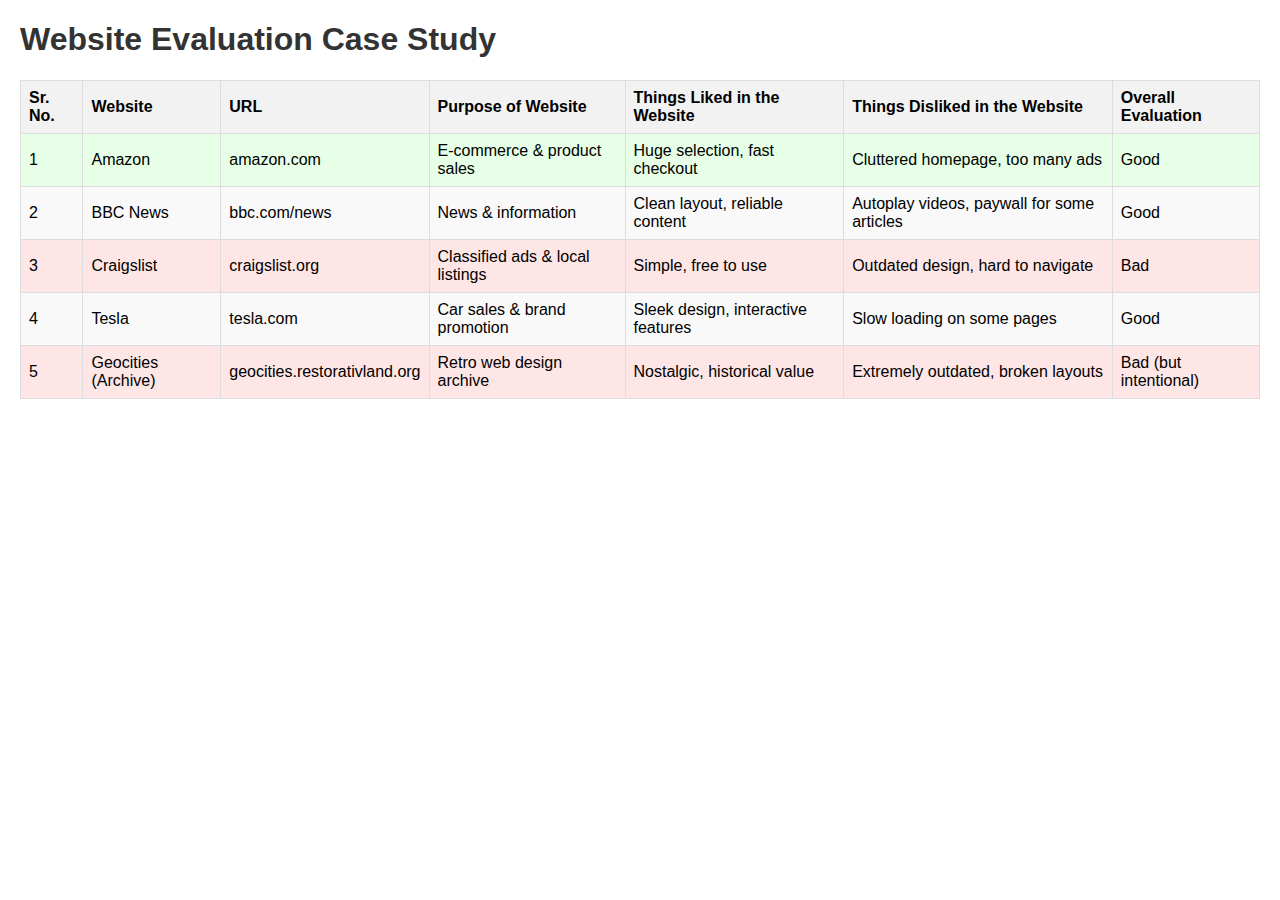
<file: Web Technology Laboratory/WT-Pract-01/index.html>
<!DOCTYPE html>
<html lang="en">
<head>
    <meta charset="UTF-8">
    <meta name="viewport" content="width=device-width, initial-scale=1.0">
    <title>Website Evaluation Case Study</title>
    <style>
        body {
            font-family: Arial, sans-serif;
            margin: 20px;
        }
        h1 {
            color: #333;
        }
        table {
            width: 100%;
            border-collapse: collapse;
            margin-top: 20px;
        }
        th, td {
            border: 1px solid #ddd;
            padding: 8px;
            text-align: left;
        }
        th {
            background-color: #f2f2f2;
        }
        tr:nth-child(even) {
            background-color: #f9f9f9;
        }
        .good {
            background-color: #e6ffe6;
        }
        .bad {
            background-color: #ffe6e6;
        }
    </style>
</head>
<body>
    <h1>Website Evaluation Case Study</h1>
    
    <table>
        <thead>
            <tr>
                <th>Sr. No.</th>
                <th>Website</th>
                <th>URL</th>
                <th>Purpose of Website</th>
                <th>Things Liked in the Website</th>
                <th>Things Disliked in the Website</th>
                <th>Overall Evaluation</th>
            </tr>
        </thead>
        <tbody>
            <tr class="good">
                <td>1</td>
                <td>Amazon</td>
                <td>amazon.com</td>
                <td>E-commerce & product sales</td>
                <td>Huge selection, fast checkout</td>
                <td>Cluttered homepage, too many ads</td>
                <td>Good</td>
            </tr>
            <tr class="good">
                <td>2</td>
                <td>BBC News</td>
                <td>bbc.com/news</td>
                <td>News & information</td>
                <td>Clean layout, reliable content</td>
                <td>Autoplay videos, paywall for some articles</td>
                <td>Good</td>
            </tr>
            <tr class="bad">
                <td>3</td>
                <td>Craigslist</td>
                <td>craigslist.org</td>
                <td>Classified ads & local listings</td>
                <td>Simple, free to use</td>
                <td>Outdated design, hard to navigate</td>
                <td>Bad</td>
            </tr>
            <tr class="good">
                <td>4</td>
                <td>Tesla</td>
                <td>tesla.com</td>
                <td>Car sales & brand promotion</td>
                <td>Sleek design, interactive features</td>
                <td>Slow loading on some pages</td>
                <td>Good</td>
            </tr>
            <tr class="bad">
                <td>5</td>
                <td>Geocities (Archive)</td>
                <td>geocities.restorativland.org</td>
                <td>Retro web design archive</td>
                <td>Nostalgic, historical value</td>
                <td>Extremely outdated, broken layouts</td>
                <td>Bad (but intentional)</td>
            </tr>
        </tbody>
    </table>
</body>
</html>
</file>
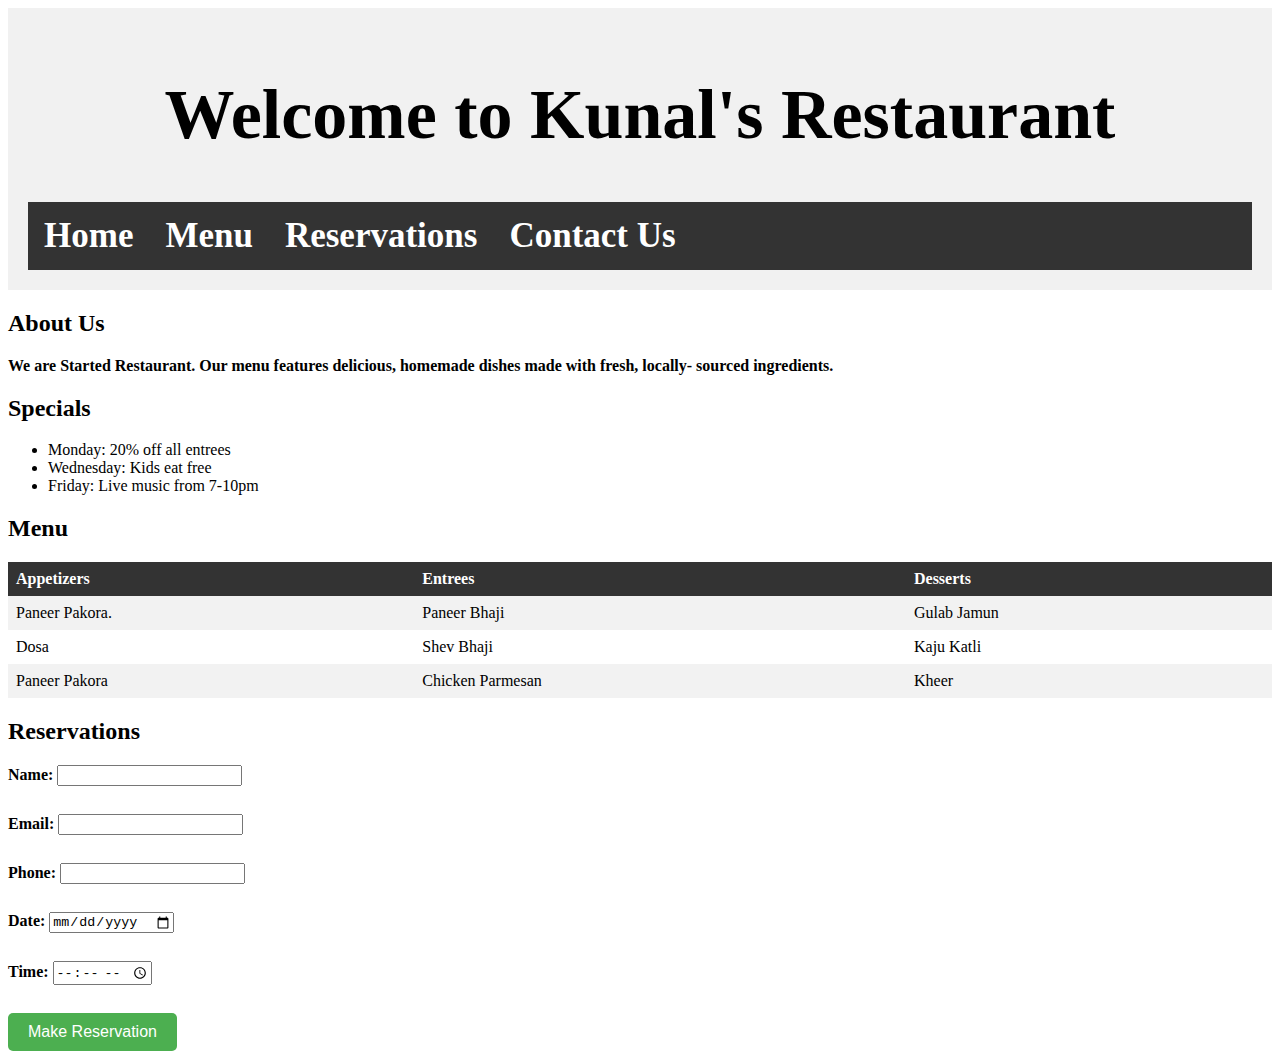
<file: Web Technology Laboratory/WT-Pract-02/index.html>
<!DOCTYPE html>
<html>
<head>
<meta charset="UTF-8">
<title>Welcome to Kunal Restaurant</title>
<!-- External CSS style sheet -->
<link rel="stylesheet" type="text/css" href="style.css">
</head>
<body>
<!-- Header section -->
<header>
<h1>Welcome to Kunal's Restaurant</h1>
<nav>
<ul>
<li><a href="#">Home</a></li>
<li><a href="#">Menu</a></li>
<li><a href="#">Reservations</a></li>
<li><a href="#">Contact Us</a></li>
</ul>
</nav>
</header>
<!-- Main content section -->
<main>
<h2>About Us</h2>

<p><b>We are Started Restaurant. Our menu features delicious, homemade dishes made with fresh, locally-
sourced ingredients.</b></p>

<h2>Specials</h2>
<ul>
  <li>Monday: 20% off all entrees</li>
<li>Wednesday: Kids eat free</li>
<li>Friday: Live music from 7-10pm</li>
</ul>
<h2>Menu</h2>
<table>
<tr>
<th>Appetizers</th>
<th>Entrees</th>
<th>Desserts</th>
</tr>
<tr>
<td>Paneer Pakora.</td>
<td>Paneer Bhaji</td>
<td>Gulab Jamun</td>
</tr>
<tr>
<td>Dosa</td>
<td>Shev Bhaji</td>
<td>Kaju Katli</td>
</tr>
<tr>
<td>Paneer Pakora</td>
<td>Chicken Parmesan</td>
<td>Kheer</td>
</tr>
</table>
<h2>Reservations</h2>
<form>
<label for="name" style="font-weight: bold;">Name:</label>
<input type="text" id="name" name="name" required style="margin-bottom: 10px;"><br><br>
<label for="email" style="font-weight: bold;">Email:</label>
<input type="email" id="email" name="email" required style="margin-bottom: 10px;"><br><br>
<label for="phone" style="font-weight: bold;">Phone:</label>
<input type="tel" id="phone" name="phone" style="margin-bottom: 10px;"><br><br>
<label for="date" style="font-weight: bold;">Date:</label>
<input type="date" id="date" name="date" required style="margin-bottom: 10px;"><br><br>
<label for="time" style="font-weight: bold;">Time:</label>
<input type="time" id="time" name="time" required style="margin-bottom: 10px;"><br><br>
<input type="submit" value="Make Reservation" style="background-color: #4CAF50; border: none; color:
white; padding: 10px 20px; text-align: center; text-decoration: none; display: inline-block; font-size: 16px; cursor:
pointer; border-radius: 5px;">
</form>
</main>
</body>
</html>
</file>
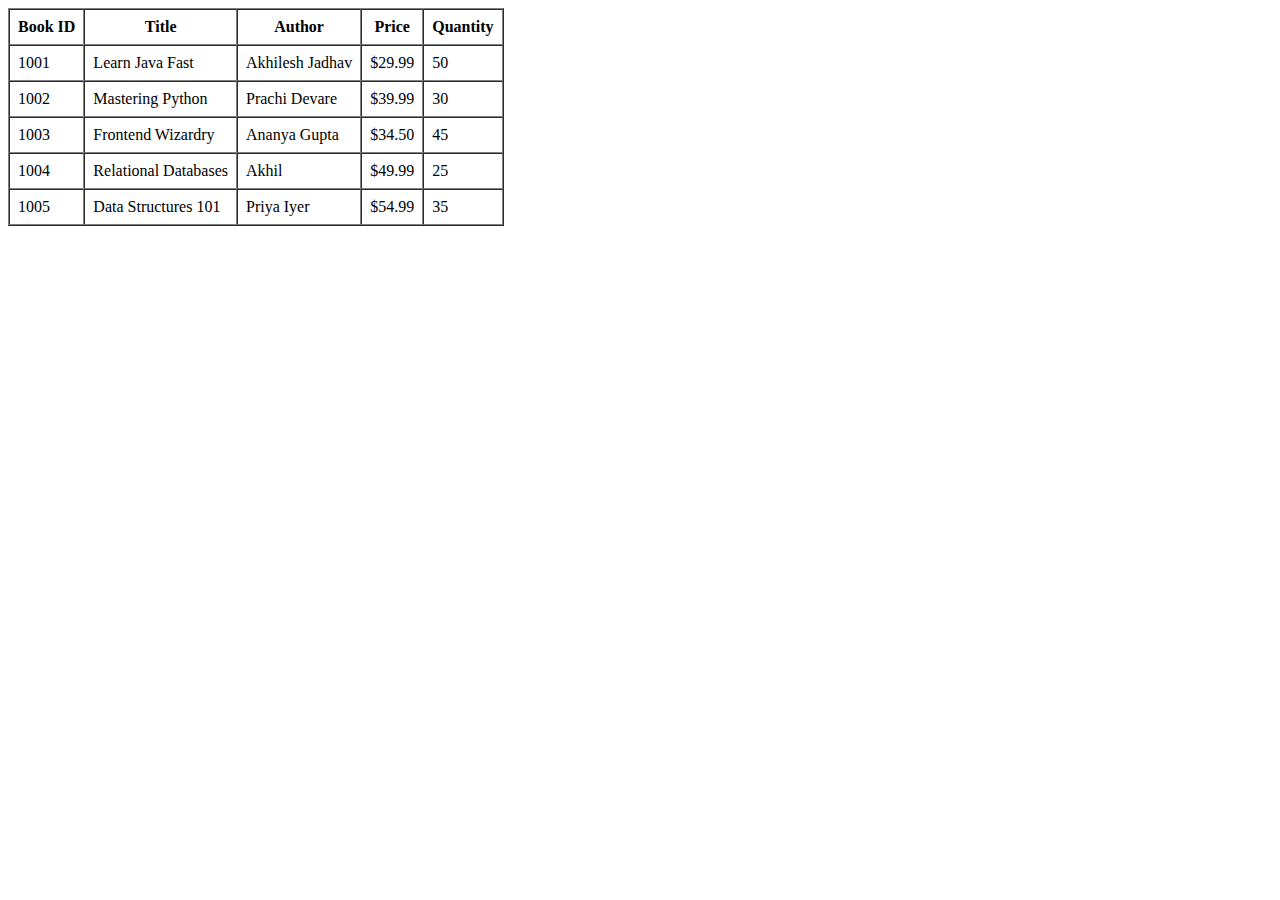
<file: Web Technology Laboratory/WT-Pract-05/index.html>
<!DOCTYPE html>
<html lang="en">
<head>
  <meta charset="UTF-8">
  <meta name="viewport" content="width=device-width, initial-scale=1.0">
  <title>Document</title>
</head>
<body>
  
  <table border="1" cellspacing="0" cellpadding="8">
    <thead>
      <tr>
        <th>Book ID</th>
        <th>Title</th>
        <th>Author</th>
        <th>Price</th>
        <th>Quantity</th>
      </tr>
    </thead>
    <tbody>
      <tr>
        <td>1001</td>
        <td>Learn Java Fast</td>
        <td>Akhilesh Jadhav</td>
        <td>$29.99</td>
        <td>50</td>
      </tr>
      <tr>
        <td>1002</td>
        <td>Mastering Python</td>
        <td>Prachi Devare</td>
        <td>$39.99</td>
        <td>30</td>
      </tr>
      <tr>
        <td>1003</td>
        <td>Frontend Wizardry</td>
        <td>Ananya Gupta</td>
        <td>$34.50</td>
        <td>45</td>
      </tr>
      <tr>
        <td>1004</td>
        <td>Relational Databases</td>
        <td>Akhil</td>
        <td>$49.99</td>
        <td>25</td>
      </tr>
      <tr>
        <td>1005</td>
        <td>Data Structures 101</td>
        <td>Priya Iyer</td>
        <td>$54.99</td>
        <td>35</td>
      </tr>
    </tbody>
  </table>
  

</body>
</html>
</file>
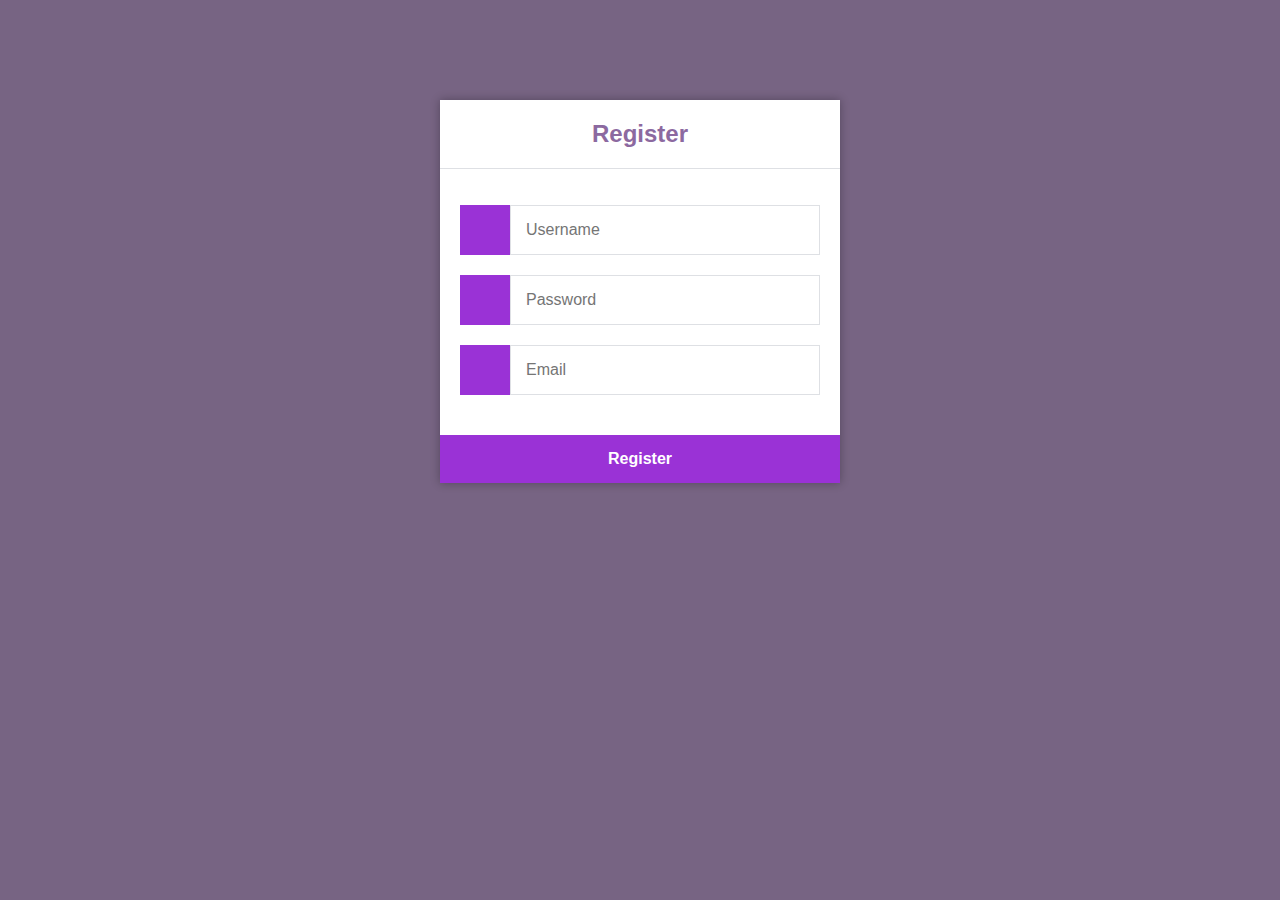
<file: Web Technology Laboratory/WT-Pract-07/index.html>
<!DOCTYPE html>
<html>
	<head>
		<meta charset="utf-8">
		<title>Register</title>
		<link rel="stylesheet" href="https://cdnjs.cloudflare.com/ajax/libs/font-awesome/6.2.0/css/all.min.css" integrity="sha512-xh6O/CkQoPOWDdYTDqeRdPCVd1SpvCA9XXcUnZS2FmJNp1coAFzvtCN9BmamE+4aHK8yyUHUSCcJHgXloTyT2A==" crossorigin="anonymous" referrerpolicy="no-referrer">
        <link href="style.css" rel="stylesheet" type="text/css">
	</head>
	<body>
		<div class="register">
			<h1>Register</h1>
			<form action="register.php" method="post" autocomplete="off">
				<label for="username">
					<i class="fas fa-user"></i>
				</label>
				<input type="text" name="username" placeholder="Username" id="username" required>
				<label for="password">
					<i class="fas fa-lock"></i>
				</label>
				<input type="password" name="password" placeholder="Password" id="password" required>
				<label for="email">
					<i class="fas fa-envelope"></i>
				</label>
				<input type="email" name="email" placeholder="Email" id="email" required>
				<input type="submit" value="Register">
			</form>
		</div>
	</body>
</html>
</file>
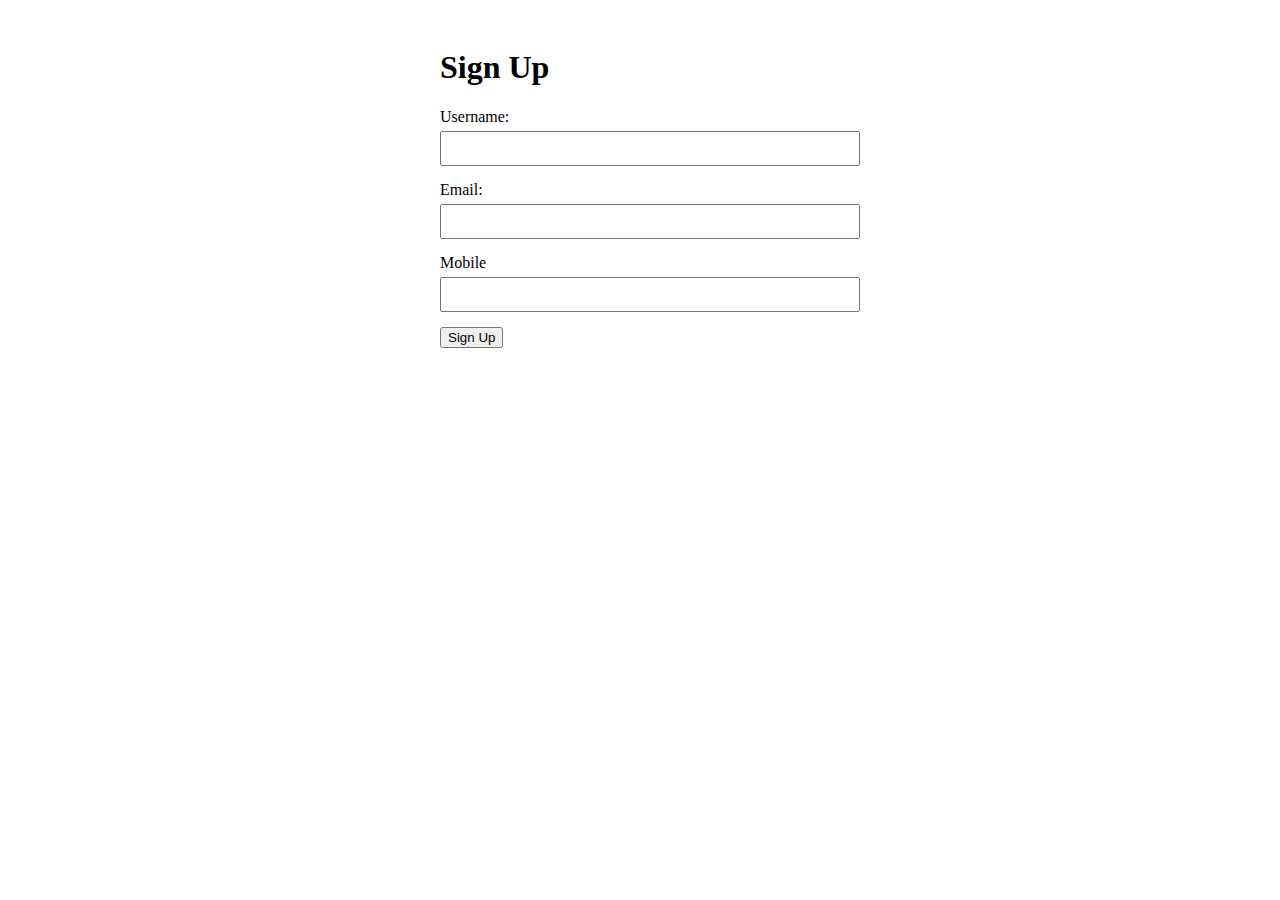
<file: Web Technology Laboratory/WT-Pract-08/index.html>
<!DOCTYPE html>
<html>
<head>
<title>JavaScript Form Validation Demo</title>
<style>
.container {
  max-width: 400px;
  margin: 0 auto;
  padding: 20px;
}
.form-field {
  margin-bottom: 15px;
}
.form-field label {
  display: block;
  margin-bottom: 5px;
}
.form-field input {
  width: 100%;
  padding: 8px;
}
.form-field small {
  color: red;
}
.error input {
  border-color: red;
}
.success input {
  border-color: green;
}
</style>
</head>
<body>
<div class="container">
<form id="signup" class="form" action='Hello.jsp'>
<h1>Sign Up</h1>
<div class="form-field">
<label for="username">Username:</label>
<input type="text" name="username" id="username" autocomplete="off">
<small></small>
</div>
<div class="form-field">
<label for="email">Email:</label>
<input type="email" name="email" id="email" autocomplete="off">
<small></small>
</div>
<div class="form-field">
<label for="mobile">Mobile</label>
<input type="number" name="mobile" id="mobile" autocomplete="off">
<small></small>
</div>
<input type="submit" value="Sign Up">
</form>
</div>
<script>
const usernameEl = document.querySelector('#username');
const emailEl = document.querySelector('#email');
const mobileEl = document.querySelector('#mobile');
const form = document.querySelector('#signup');

const checkUsername = () => {
  let valid = false;
  const min = 3, max = 25;
  const username = usernameEl.value.trim();
  if (!isRequired(username)) {
    showError(usernameEl, 'Username cannot be blank.');
  } else if (!isBetween(username.length, min, max)) {
    showError(usernameEl, `Username must be between ${min} and ${max} characters.`);
  } else {
    showSuccess(usernameEl);
    valid = true;
  }
  return valid;
};

const checkEmail = () => {
  let valid = false;
  const email = emailEl.value.trim();
  if (!isRequired(email)) {
    showError(emailEl, 'Email cannot be blank.');
  } else if (!isEmailValid(email)) {
    showError(emailEl, 'Email is not valid.');
  } else {
    showSuccess(emailEl);
    valid = true;
  }
  return valid;
};

const checkMobile = () => {
  let valid = false;
  const mobile = mobileEl.value.trim();
  if (!isRequired(mobile)) {
    showError(mobileEl, 'Mobile cannot be blank.');
  } else if (!isMobileValid(mobile)) {
    showError(mobileEl, 'Mobile must be 10 digits.');
  } else {
    showSuccess(mobileEl);
    valid = true;
  }
  return valid;
};

const isEmailValid = (email) => {
  const re = /^(([^<>()\[\]\\.,;:\s@"]+(\.[^<>()\[\]\\.,;:\s@"]+)*)|(".+"))@((\[[0-9]{1,3}\.[0-9]{1,3}\.[0-9]{1,3}\.[0-9]{1,3}\])|(([a-zA-Z\-0-9]+\.)+[a-zA-Z]{2,}))$/;
  return re.test(email);
};

const isMobileValid = (mobile) => {
  const re = /^[0-9]{10}$/;
  return re.test(mobile);
};

const isRequired = value => value === '' ? false : true;
const isBetween = (length, min, max) => length < min || length > max ? false : true;

const showError = (input, message) => {
  const formField = input.parentElement;
  formField.classList.remove('success');
  formField.classList.add('error');
  const error = formField.querySelector('small');
  error.textContent = message;
};

const showSuccess = (input) => {
  const formField = input.parentElement;
  formField.classList.remove('error');
  formField.classList.add('success');
  const error = formField.querySelector('small');
  error.textContent = '';
};

form.addEventListener('submit', function(e) {
  e.preventDefault();
  let isUsernameValid = checkUsername(),
      isEmailValid = checkEmail(),
      isMobileValid = checkMobile();
  
  let isFormValid = isUsernameValid && isEmailValid && isMobileValid;
  
  if (isFormValid) {
    form.submit();
  }
});

const debounce = (fn, delay = 500) => {
  let timeoutId;
  return (...args) => {
    if (timeoutId) {
      clearTimeout(timeoutId);
    }
    timeoutId = setTimeout(() => {
      fn.apply(null, args)
    }, delay);
  };
};

form.addEventListener('input', debounce(function(e) {
  switch (e.target.id) {
    case 'username':
      checkUsername();
      break;
    case 'email':
      checkEmail();
      break;
    case 'mobile':
      checkMobile();
      break;
  }
}));
</script>
</body>
</html>
</file>
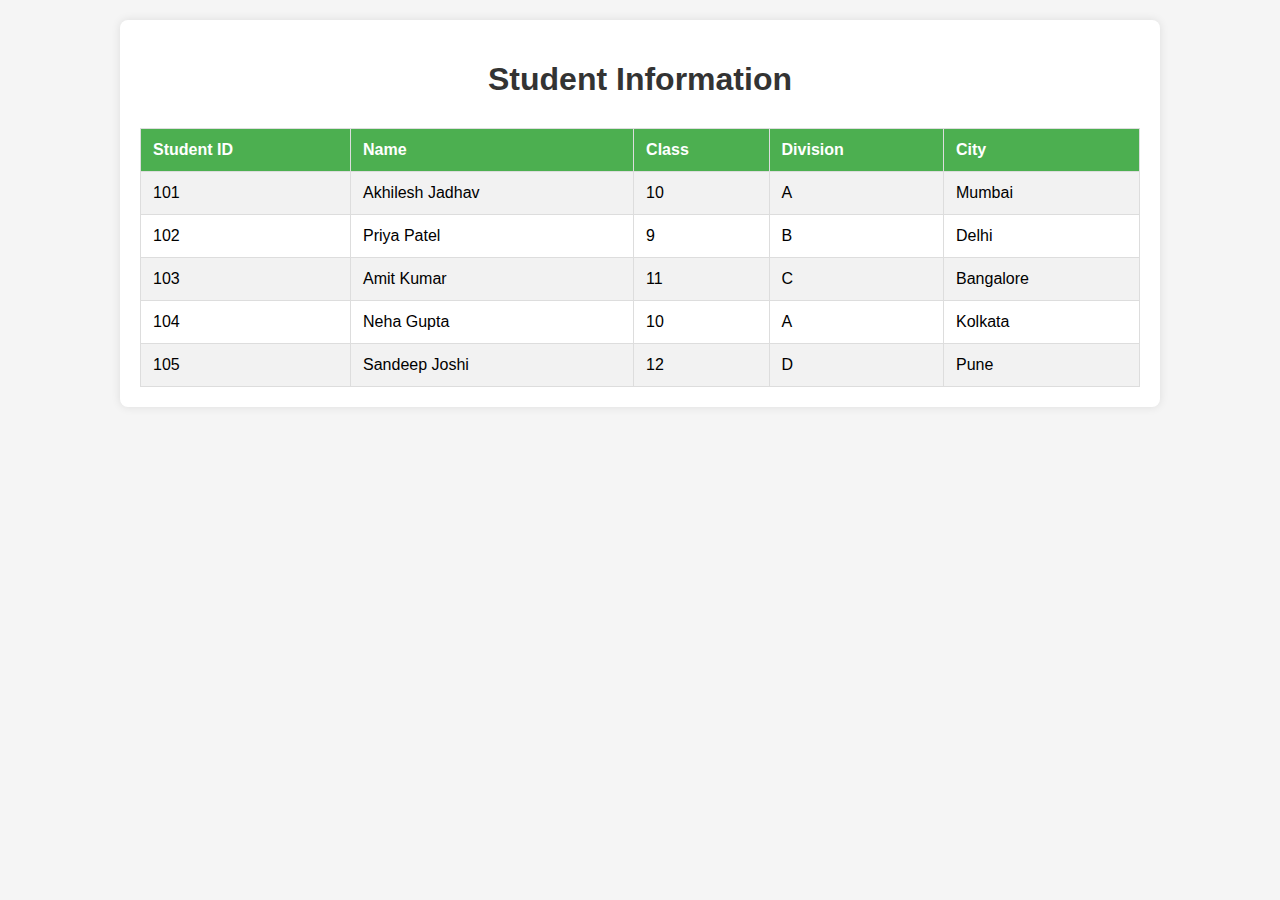
<file: Web Technology Laboratory/WT-Pract-06/Output/index.html>
<!DOCTYPE html>
<html>
<head>
    <title>Student Information System</title>
    <style>
        body {
            font-family: Arial, sans-serif;
            margin: 0;
            padding: 20px;
            background-color: #f5f5f5;
        }
        .container {
            max-width: 1000px;
            margin: 0 auto;
            background-color: white;
            padding: 20px;
            border-radius: 8px;
            box-shadow: 0 0 10px rgba(0,0,0,0.1);
        }
        h1 {
            color: #333;
            text-align: center;
            margin-bottom: 30px;
        }
        table {
            width: 100%;
            border-collapse: collapse;
            margin-top: 20px;
        }
        th, td {
            border: 1px solid #ddd;
            padding: 12px;
            text-align: left;
        }
        th {
            background-color: #4CAF50;
            color: white;
        }
        tr:nth-child(even) {
            background-color: #f2f2f2;
        }
    </style>
</head>
<body>
    <div class="container">
        <h1>Student Information</h1>
        <table>
            <tr>
                <th>Student ID</th>
                <th>Name</th>
                <th>Class</th>
                <th>Division</th>
                <th>City</th>
            </tr>
            <tr>
                <td>101</td>
                <td>Akhilesh Jadhav</td>
                <td>10</td>
                <td>A</td>
                <td>Mumbai</td>
            </tr>
            <tr>
                <td>102</td>
                <td>Priya Patel</td>
                <td>9</td>
                <td>B</td>
                <td>Delhi</td>
            </tr>
            <tr>
                <td>103</td>
                <td>Amit Kumar</td>
                <td>11</td>
                <td>C</td>
                <td>Bangalore</td>
            </tr>
            <tr>
                <td>104</td>
                <td>Neha Gupta</td>
                <td>10</td>
                <td>A</td>
                <td>Kolkata</td>
            </tr>
            <tr>
                <td>105</td>
                <td>Sandeep Joshi</td>
                <td>12</td>
                <td>D</td>
                <td>Pune</td>
            </tr>
        </table>
    </div>
</body>
</html>
</file>
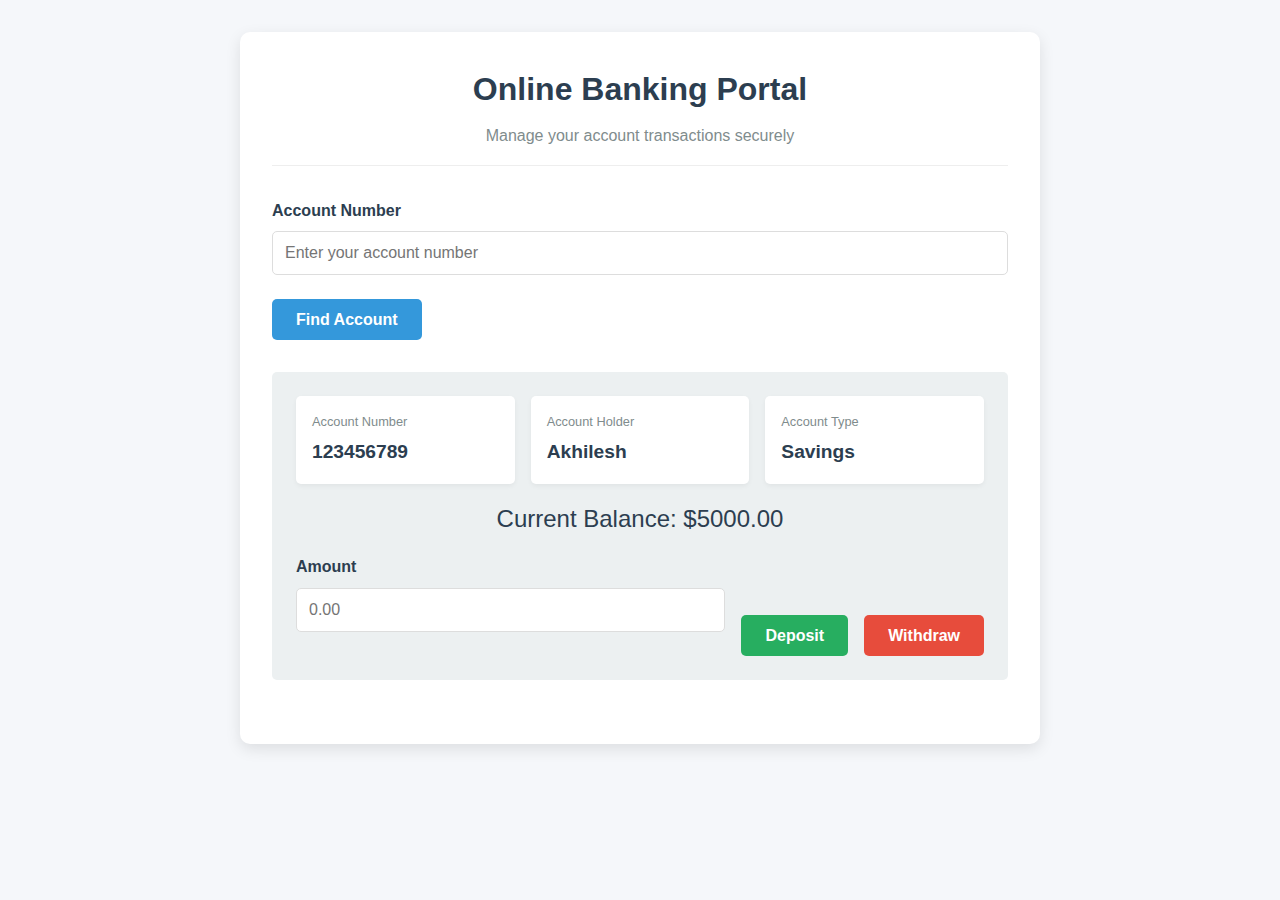
<file: Web Technology Laboratory/WT-Pract-10/Output/index.html>
<!DOCTYPE html>
<html lang="en">
<head>
    <meta charset="UTF-8">
    <meta name="viewport" content="width=device-width, initial-scale=1.0">
    <title>Online Banking Portal</title>
    <style>
        :root {
            --primary-color: #2c3e50;
            --secondary-color: #3498db;
            --success-color: #27ae60;
            --danger-color: #e74c3c;
            --light-color: #ecf0f1;
            --dark-color: #2c3e50;
        }
        
        * {
            box-sizing: border-box;
            margin: 0;
            padding: 0;
            font-family: 'Segoe UI', Tahoma, Geneva, Verdana, sans-serif;
        }
        
        body {
            background-color: #f5f7fa;
            color: var(--dark-color);
            line-height: 1.6;
        }
        
        .container {
            max-width: 800px;
            margin: 2rem auto;
            padding: 2rem;
            background: white;
            border-radius: 10px;
            box-shadow: 0 5px 15px rgba(0, 0, 0, 0.1);
        }
        
        header {
            text-align: center;
            margin-bottom: 2rem;
            padding-bottom: 1rem;
            border-bottom: 1px solid #eee;
        }
        
        h1 {
            color: var(--primary-color);
            margin-bottom: 0.5rem;
        }
        
        .subtitle {
            color: #7f8c8d;
            font-weight: normal;
        }
        
        .account-form {
            margin-bottom: 2rem;
        }
        
        .form-group {
            margin-bottom: 1.5rem;
        }
        
        label {
            display: block;
            margin-bottom: 0.5rem;
            font-weight: 600;
            color: var(--primary-color);
        }
        
        input[type="text"],
        input[type="number"] {
            width: 100%;
            padding: 0.75rem;
            border: 1px solid #ddd;
            border-radius: 5px;
            font-size: 1rem;
            transition: border 0.3s;
        }
        
        input[type="text"]:focus,
        input[type="number"]:focus {
            border-color: var(--secondary-color);
            outline: none;
        }
        
        .btn {
            display: inline-block;
            background: var(--secondary-color);
            color: white;
            padding: 0.7rem 1.5rem;
            border: none;
            border-radius: 5px;
            cursor: pointer;
            font-size: 1rem;
            font-weight: 600;
            transition: background 0.3s;
        }
        
        .btn:hover {
            background: #2980b9;
        }
        
        .btn-success {
            background: var(--success-color);
        }
        
        .btn-success:hover {
            background: #219955;
        }
        
        .btn-danger {
            background: var(--danger-color);
        }
        
        .btn-danger:hover {
            background: #c0392b;
        }
        
        .btn-group {
            display: flex;
            gap: 1rem;
            margin-top: 1rem;
        }
        
        .account-info {
            background: var(--light-color);
            padding: 1.5rem;
            border-radius: 5px;
            margin-bottom: 2rem;
            display: none;
        }
        
        .account-details {
            display: grid;
            grid-template-columns: repeat(3, 1fr);
            gap: 1rem;
            margin-bottom: 1rem;
        }
        
        .detail-item {
            background: white;
            padding: 1rem;
            border-radius: 5px;
            box-shadow: 0 2px 5px rgba(0, 0, 0, 0.05);
        }
        
        .detail-label {
            font-size: 0.8rem;
            color: #7f8c8d;
            margin-bottom: 0.3rem;
        }
        
        .detail-value {
            font-size: 1.2rem;
            font-weight: 600;
        }
        
        .balance {
            font-size: 1.5rem;
            text-align: center;
            margin: 1rem 0;
            color: var(--primary-color);
        }
        
        .transaction-form {
            display: grid;
            grid-template-columns: 1fr auto;
            gap: 1rem;
            align-items: flex-end;
        }
        
        .alert {
            padding: 1rem;
            border-radius: 5px;
            margin-bottom: 1rem;
            display: none;
        }
        
        .alert-success {
            background: #d5f5e3;
            color: var(--success-color);
            border: 1px solid #a3e4bc;
        }
        
        .alert-danger {
            background: #fadbd8;
            color: var(--danger-color);
            border: 1px solid #f5b7b1;
        }
        
        @media (max-width: 768px) {
            .container {
                margin: 1rem;
                padding: 1.5rem;
            }
            
            .account-details {
                grid-template-columns: 1fr;
            }
            
            .transaction-form {
                grid-template-columns: 1fr;
            }
        }
    </style>
</head>
<body>
    <div class="container">
        <header>
            <h1>Online Banking Portal</h1>
            <p class="subtitle">Manage your account transactions securely</p>
        </header>
        
        <div class="alert alert-success" id="successAlert">
            Transaction completed successfully!
        </div>
        
        <div class="alert alert-danger" id="errorAlert">
            Error: Insufficient funds for withdrawal.
        </div>
        
        <div class="account-form">
            <div class="form-group">
                <label for="accountNumber">Account Number</label>
                <input type="text" id="accountNumber" placeholder="Enter your account number">
            </div>
            <button class="btn" id="findAccountBtn">Find Account</button>
        </div>
        
        <div class="account-info" id="accountInfo">
            <div class="account-details">
                <div class="detail-item">
                    <div class="detail-label">Account Number</div>
                    <div class="detail-value" id="displayAccountNumber">123456789</div>
                </div>
                <div class="detail-item">
                    <div class="detail-label">Account Holder</div>
                    <div class="detail-value" id="displayAccountHolder">John Doe</div>
                </div>
                <div class="detail-item">
                    <div class="detail-label">Account Type</div>
                    <div class="detail-value">Savings</div>
                </div>
            </div>
            
            <div class="balance">
                Current Balance: <span id="displayBalance">$5,000.00</span>
            </div>
            
            <div class="transaction-form">
                <div class="form-group">
                    <label for="transactionAmount">Amount</label>
                    <input type="number" id="transactionAmount" placeholder="0.00" step="0.01" min="0">
                </div>
                <div class="btn-group">
                    <button class="btn btn-success" id="depositBtn">Deposit</button>
                    <button class="btn btn-danger" id="withdrawBtn">Withdraw</button>
                </div>
            </div>
        </div>
    </div>

    <script>
        const accountNumberInput = document.getElementById('accountNumber');
        const findAccountBtn = document.getElementById('findAccountBtn');
        const accountInfo = document.getElementById('accountInfo');
        const displayAccountNumber = document.getElementById('displayAccountNumber');
        const displayAccountHolder = document.getElementById('displayAccountHolder');
        const displayBalance = document.getElementById('displayBalance');
        const transactionAmount = document.getElementById('transactionAmount');
        const depositBtn = document.getElementById('depositBtn');
        const withdrawBtn = document.getElementById('withdrawBtn');
        const successAlert = document.getElementById('successAlert');
        const errorAlert = document.getElementById('errorAlert');

        const sampleAccount = {
            accountNumber: '123456789',
            accountHolder: 'Akhilesh',
            balance: 5000.00
        };

        findAccountBtn.addEventListener('click', () => {
            if (accountNumberInput.value.trim() === '') {
                showError('Please enter an account number');
                return;
            }
            
            setTimeout(() => {
                displayAccountInfo(sampleAccount);
                showSuccess('Account found successfully');
            }, 500);
        });

        depositBtn.addEventListener('click', () => {
            const amount = parseFloat(transactionAmount.value);
            if (isNaN(amount) || amount <= 0) {
                showError('Please enter a valid amount');
                return;
            }
            
            setTimeout(() => {
                sampleAccount.balance += amount;
                displayAccountInfo(sampleAccount);
                showSuccess(`Successfully deposited $${amount.toFixed(2)}`);
                transactionAmount.value = '';
            }, 500);
        });

        withdrawBtn.addEventListener('click', () => {
            const amount = parseFloat(transactionAmount.value);
            if (isNaN(amount)) {
                showError('Please enter a valid amount');
                return;
            }
            
            if (amount <= 0) {
                showError('Amount must be positive');
                return;
            }
            
            if (amount > sampleAccount.balance) {
                showError('Insufficient funds for withdrawal');
                return;
            }
            
            setTimeout(() => {
                sampleAccount.balance -= amount;
                displayAccountInfo(sampleAccount);
                showSuccess(`Successfully withdrew $${amount.toFixed(2)}`);
                transactionAmount.value = '';
            }, 500);
        });

        function displayAccountInfo(account) {
            displayAccountNumber.textContent = account.accountNumber;
            displayAccountHolder.textContent = account.accountHolder;
            displayBalance.textContent = `$${account.balance.toFixed(2)}`;
            accountInfo.style.display = 'block';
        }

        function showSuccess(message) {
            successAlert.textContent = message;
            successAlert.style.display = 'block';
            errorAlert.style.display = 'none';
            
            setTimeout(() => {
                successAlert.style.display = 'none';
            }, 5000);
        }

        function showError(message) {
            errorAlert.textContent = message;
            errorAlert.style.display = 'block';
            successAlert.style.display = 'none';
            
            setTimeout(() => {
                errorAlert.style.display = 'none';
            }, 5000);
        }

        displayAccountInfo(sampleAccount);
    </script>
</body>
</html>
</file>
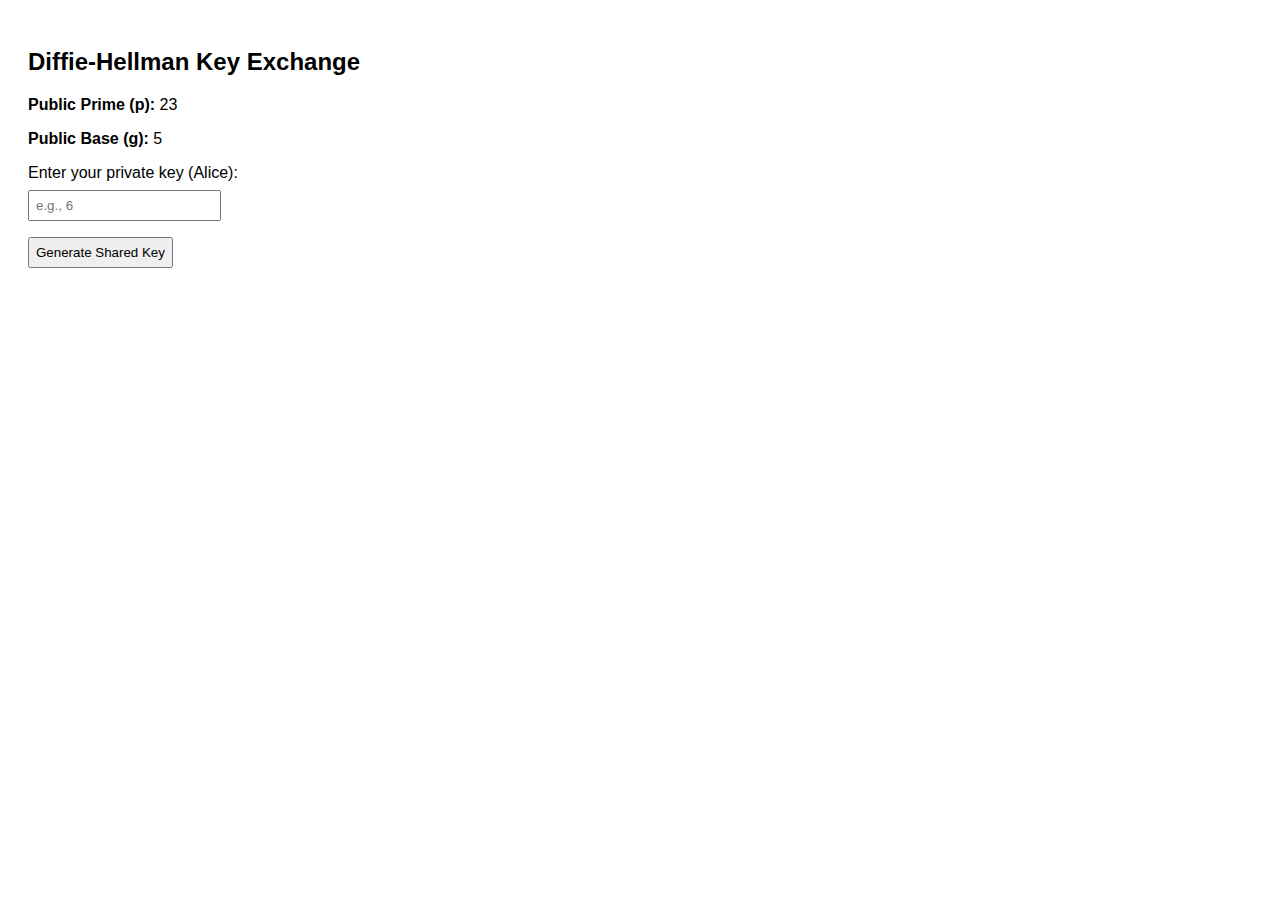
<file: Information Security/Diffie-Hellman.html>
<!DOCTYPE html>
<html>
<head>
  <title>Diffie-Hellman Key Exchange</title>
  <style>
    body { font-family: Arial, sans-serif; padding: 20px; }
    input, button { margin: 8px 0; padding: 6px; }
    .output { margin-top: 20px; background: #f5f5f5; padding: 10px; border-radius: 8px; }
  </style>
</head>
<body>

  <h2>Diffie-Hellman Key Exchange</h2>

  <p><strong>Public Prime (p):</strong> <span id="primeP">23</span></p>
  <p><strong>Public Base (g):</strong> <span id="baseG">5</span></p>

  <label for="alicePrivate">Enter your private key (Alice):</label><br>
  <input type="number" id="alicePrivate" placeholder="e.g., 6"><br>

  <button onclick="computeSharedKey()">Generate Shared Key</button>
  
  <div class="output" id="outputArea" style="display: none;">
    <p><strong>Alice's Public Key (A):</strong> <span id="alicePublic"></span></p>
    <p><strong>Bob's Public Key (B):</strong> <span id="bobPublic"></span></p>
    <p><strong>Shared Secret (Alice):</strong> <span id="sharedKeyAlice"></span></p>
    <p><strong>Shared Secret (Bob):</strong> <span id="sharedKeyBob"></span></p>
  </div>

  <script>
    function modPow(base, exponent, mod) {
      let result = 1;
      base = base % mod;
      while (exponent > 0) {
        if (exponent % 2 === 1) {
          result = (result * base) % mod;
        }
        exponent = Math.floor(exponent / 2);
        base = (base * base) % mod;
      }
      return result;
    }

    function computeSharedKey() {
      const p = 23;
      const g = 5;

      const alicePrivate = parseInt(document.getElementById("alicePrivate").value);
      if (isNaN(alicePrivate) || alicePrivate <= 0) {
        alert("Please enter a valid private key for Alice.");
        return;
      }

      const bobPrivate = Math.floor(Math.random() * 10) + 1;

      const A = modPow(g, alicePrivate, p);
      const B = modPow(g, bobPrivate, p);

      const sharedKeyAlice = modPow(B, alicePrivate, p);
      const sharedKeyBob = modPow(A, bobPrivate, p);

      document.getElementById("alicePublic").textContent = A;
      document.getElementById("bobPublic").textContent = B;
      document.getElementById("sharedKeyAlice").textContent = sharedKeyAlice;
      document.getElementById("sharedKeyBob").textContent = sharedKeyBob;
      document.getElementById("outputArea").style.display = "block";
    }
  </script>

</body>
</html>
</file>
<file: Web Technology Laboratory/WT-Pract-02/style.css>
/* External CSS style sheet */
nav ul {
list-style-type: none;
margin: 0;
padding: 0;
overflow: hidden;
background-color: #333;
}
nav li {
float: left;
}
nav li a {
display: block;
color: white;
text-align: center;
padding: 14px 16px;
text-decoration: none;
}
nav li a:hover {
background-color: #111;
}
table {
border-collapse: collapse;
width: 100%;
}
th, td {
text-align: left;
padding: 8px;
}
th {
background-color: #333;
color: white;
}
tr:nth-child(even) {
background-color: #f2f2f2;
}
/* Inline CSS style for image */
img {
border: 1px solid #ddd;
border-radius: 4px;
padding: 5px;
width: 100px;
height: 100px;
}
/* Internal CSS style for header */
header {
background-color: #f1f1f1;
padding: 20px;
text-align: center;
font-size: 35px;
font-weight: bold;
}
</file>
<file: Web Technology Laboratory/WT-Pract-07/style.css>
* {
    box-sizing: border-box;
    font-family: -apple-system, BlinkMacSystemFont, "segoe ui", roboto, oxygen, ubuntu, cantarell, "fira sans", "droid sans", "helvetica neue", Arial, sans-serif;
    font-size: 16px;
}
body {
    background-color: #776483;;
    margin: 0;
}
.register {
    width: 400px;
    background-color: #ffffff;
    box-shadow: 0 0 9px 0 rgba(0, 0, 0, 0.3);
    margin: 100px auto;
}
.register h1 {
    text-align: center;
    color: #8c69a0;
    font-size: 24px;
    padding: 20px 0 20px 0;
    border-bottom: 1px solid #dee0e4;
}
.register form {
    display: flex;
    flex-wrap: wrap;
    justify-content: center;
    padding-top: 20px;
}
.register form label {
    display: flex;
    justify-content: center;
    align-items: center;
    width: 50px;
   height: 50px;
    background-color: #9a32d6;
    color: #ffffff;
}
.register form input[type="password"], .register form input[type="text"], .register form input[type="email"] {
    width: 310px;
    height: 50px;
    border: 1px solid #dee0e4;
    margin-bottom: 20px;
    padding: 0 15px;
}
.register form input[type="submit"] {
    width: 100%;
    padding: 15px;
    margin-top: 20px;
    background-color: #9a32d6;
   border: 0;
    cursor: pointer;
    font-weight: bold;
    color: #ffffff;
    transition: background-color 0.2s;
}
.register form input[type="submit"]:hover {
  background-color: #9a32d6;
    transition: background-color 0.2s;
}
</file>
